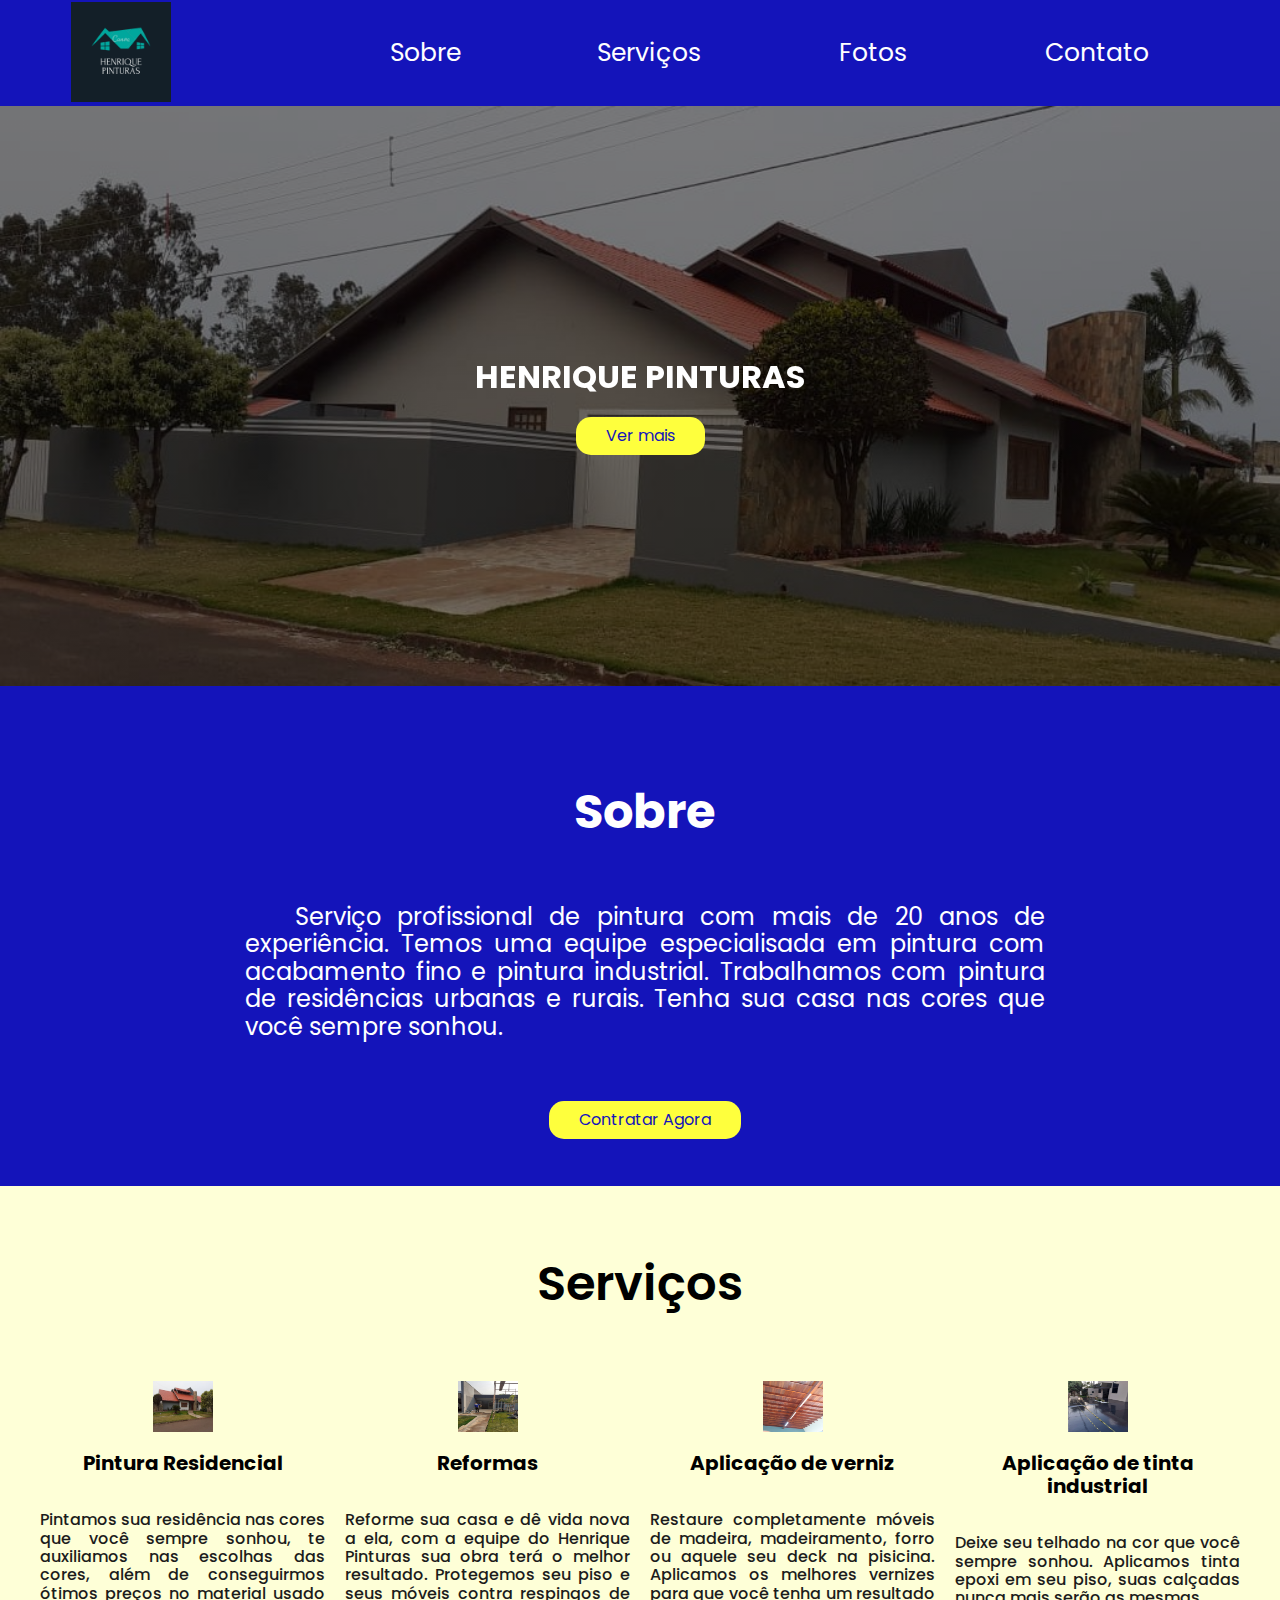
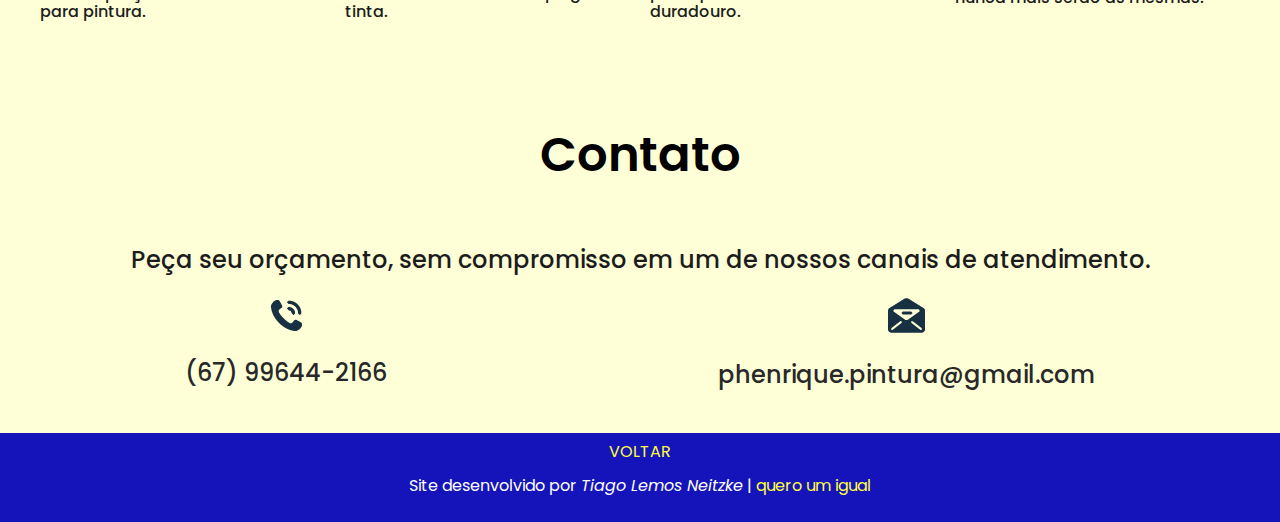
<file: index.html>
<!DOCTYPE html>
<html lang="pt-br">
<head>
    <meta charset="UTF-8">
    <meta name="viewport" content="width=device-width, initial-scale=1.0">
    <meta name="description" content="Serviço profissional de pintura. Pintura com acabamento fino e pintura industrial. Pintura de residências urbanas e rurais. Pintura em Fátima do Sul. Pintor. Serviço de pintor.">
    <link rel="stylesheet" href="https://use.fontawesome.com/releases/v5.15.2/css/all.css" integrity="sha384-vSIIfh2YWi9wW0r9iZe7RJPrKwp6bG+s9QZMoITbCckVJqGCCRhc+ccxNcdpHuYu" crossorigin="anonymous">
    <link rel="stylesheet" href="css/normalize.css">
    <link rel="stylesheet" href="css/style.css">
    <title>Henrique Pituras</title>
</head>
<body>
    <nav>
        <a href="#"><img src="img/Add a heading.png" alt="Logo Henrique Pinturas"></a>
        <ul>
            <li><a href="#sobre">Sobre</a></li>
            <li><a href="#serviços">Serviços</a></li>
            <li><a href="fotos.html">Fotos</a></li>
            <li><a href="#contato">Contato</a></li>
        </ul>
    </nav>

    <header id="topo">
        <h1>HENRIQUE PINTURAS</h1>
        <a href="#serviços" class="botao">Ver mais</a>
    </header>

    <section id="sobre">
        <h2>Sobre</h2>
        <p>Serviço profissional de pintura com mais de 20 anos de experiência. Temos uma equipe especialisada em pintura com acabamento fino e pintura industrial. Trabalhamos com pintura de residências urbanas e rurais. Tenha sua casa nas cores que você sempre sonhou.</p>
        <a href="tel:6796442166" class="botao">Contratar Agora</a>
    </section>

    <section id="serviços">
        <h2>Serviços</h2>
        
        <div>

            <img class="imgserv" src="img/p1.jpg" alt="Casa pintada por Henrique Pinturas.">
            <h3>Pintura Residencial</h3>
            <p>Pintamos sua residência nas cores que você sempre sonhou, te auxiliamos nas escolhas das cores, além de conseguirmos ótimos preços no material usado para pintura. </p>
            
        </div>

        <div>

            <img class="imgserv" src="img/p2.jpg" alt="Filme">
            <h3>Reformas</h3>
            <p>Reforme sua casa e dê vida nova a ela, com a equipe do Henrique Pinturas sua obra terá o melhor resultado. Protegemos seu piso e seus móveis contra respingos de tinta.</p>

        </div>

        <div>

            <img class="imgserv" src="img/p3.jpg" alt="videoplayer">
            <h3>Aplicação de verniz</h3>
            <p>Restaure completamente móveis de madeira, madeiramento, forro ou aquele seu deck na pisicina. Aplicamos os melhores vernizes para que você tenha um resultado duradouro.</p>

        </div>

        <div>

            <img class="imgserv" src="img/p4.jpg" alt="Manipulação">
            <h3>Aplicação de tinta industrial</h3>
            <p>Deixe seu telhado na cor que você sempre sonhou. Aplicamos tinta epoxi em seu piso, suas calçadas nunca mais serão as mesmas.</p>
        </div>
    </section>

    <section id="contato">

        <h2>Contato</h2>
        <p>Peça seu orçamento, sem compromisso em um de nossos canais de atendimento.</p>

        <div>
            <img src="img/tel.png" alt="telefone">
            <p><a href="tel:67996442166">(67) 99644-2166 <i class="fab fa-whatsapp"></i></a></p>
        </div>

        <div>
            <img src="img/mail.png" alt="email">
            <p><a href="mailto:phenrique.pintura@gmail.com">phenrique.pintura@gmail.com</a></p>
        </div>

    </section>

    <footer>

        <a href="#">VOLTAR</a>
        <P>Site desenvolvido por <em>Tiago Lemos Neitzke</em> | <a href="mailto:tl.neitzke@hotmail.com">quero um igual</a></P>

    </footer>
    
</body>
</html>
</file>
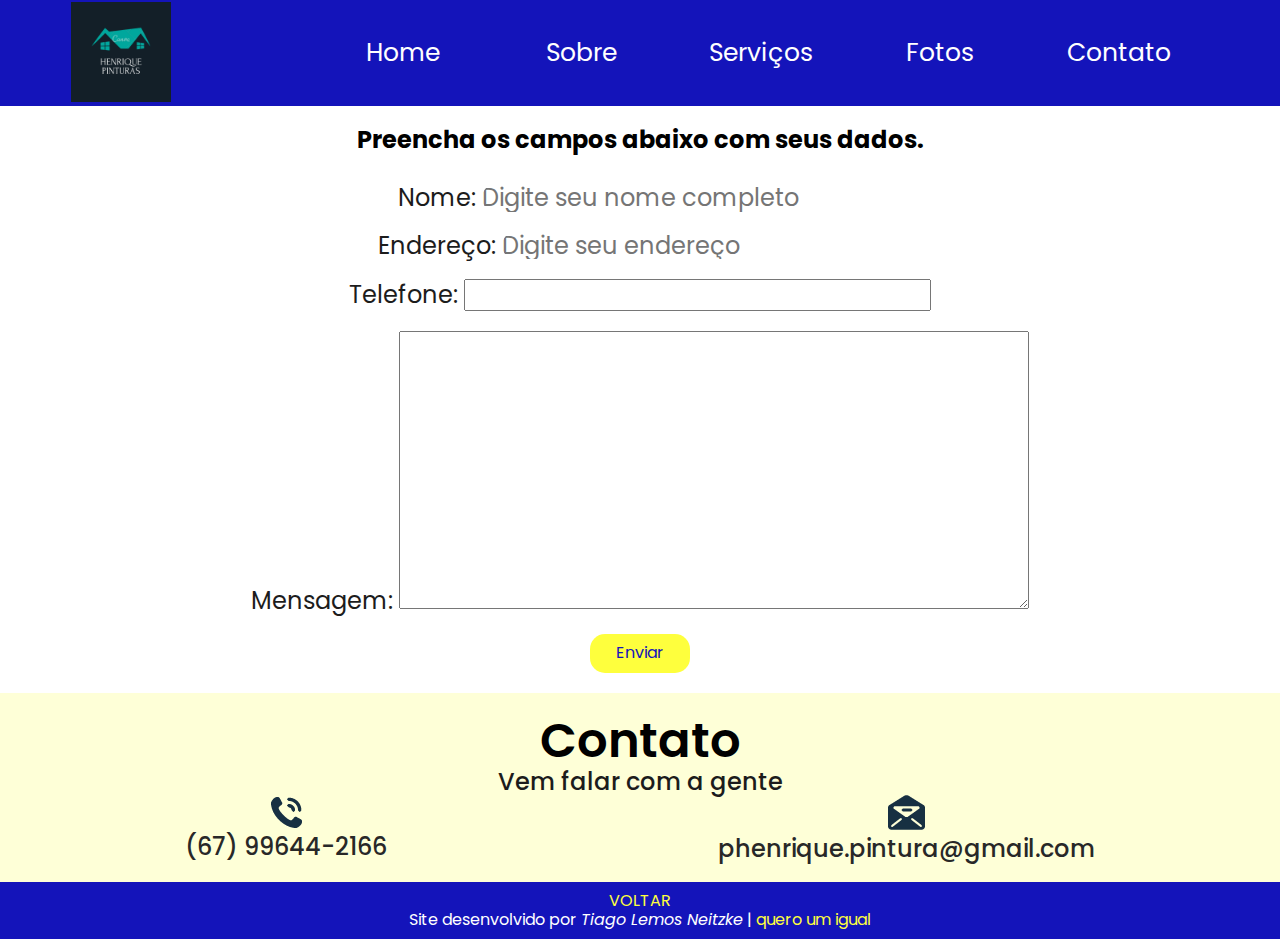
<file: contato.html>
<!DOCTYPE html>
<html lang="pt-br">
<head>
    <meta charset="UTF-8">
    <meta name="viewport" content="width=device-width, initial-scale=1.0">
    <link rel="stylesheet" href="https://use.fontawesome.com/releases/v5.15.2/css/all.css" integrity="sha384-vSIIfh2YWi9wW0r9iZe7RJPrKwp6bG+s9QZMoITbCckVJqGCCRhc+ccxNcdpHuYu" crossorigin="anonymous">
    <link rel="stylesheet" href="css/normalize.css">
    <link rel="stylesheet" href="css/style.css">
    <link rel="stylesheet" href="css/form.css">
    <title>Henrique Pituras</title>
</head>
<body>
    <nav>
        <a href="#"><img src="img/Add a heading.png" alt="Logo Henrique Pinturas"></a>
        <ul>
            <li><a href="index.html">Home</a></li>
            <li><a href="index.html#sobre">Sobre</a></li>
            <li><a href="index.html#serviços">Serviços</a></li>
            <li><a href="fotos.html">Fotos</a></li>
            <li><a href="contato.html">Contato</a></li>
        </ul>
    </nav>
    </nav>
    <form action="#" method="POST">
        <h2>Preencha os campos abaixo com seus dados.</h2>
        <div class="texto">
            <label for="nome">Nome:</label>
            <input type="text" placeholder="Digite seu nome completo">
        </div>

        <div class="texto">
            <label for="endereço">Endereço:</label>
            <input type="text" placeholder="Digite seu endereço">
        </div>

        <div class="fone">
            <label for="telefone">Telefone:</label>
            <input type="tel">
        </div>

        <div class="mensagem">
            <label for="mensagem">Mensagem:</label>
            <textarea name="mensagem" id="mensagem" cols="30" rows="10"></textarea>
        </div>

        <input type="submit" value="Enviar">
    </form>
    <section id="contato">

        <h2>Contato</h2>
        <p>Vem falar com a gente</p>

        <div>
            <img src="img/tel.png" alt="telefone">
            <p><a href="tel:67996442166">(67) 99644-2166 <i class="fab fa-whatsapp"></i></a></p>
        </div>

        <div>
            <img src="img/mail.png" alt="email">
            <p><a href="mailto:phenrique.pintura@gmail.com">phenrique.pintura@gmail.com</a></p>
        </div>

    </section>

    <footer>

        <a href="#topo">VOLTAR</a>
        <P>Site desenvolvido por <em>Tiago Lemos Neitzke</em> | <a href="mailto:tl.neitzke@hotmail.com">quero um igual</a></P>

    </footer>
    
</body>
</html>
</file>
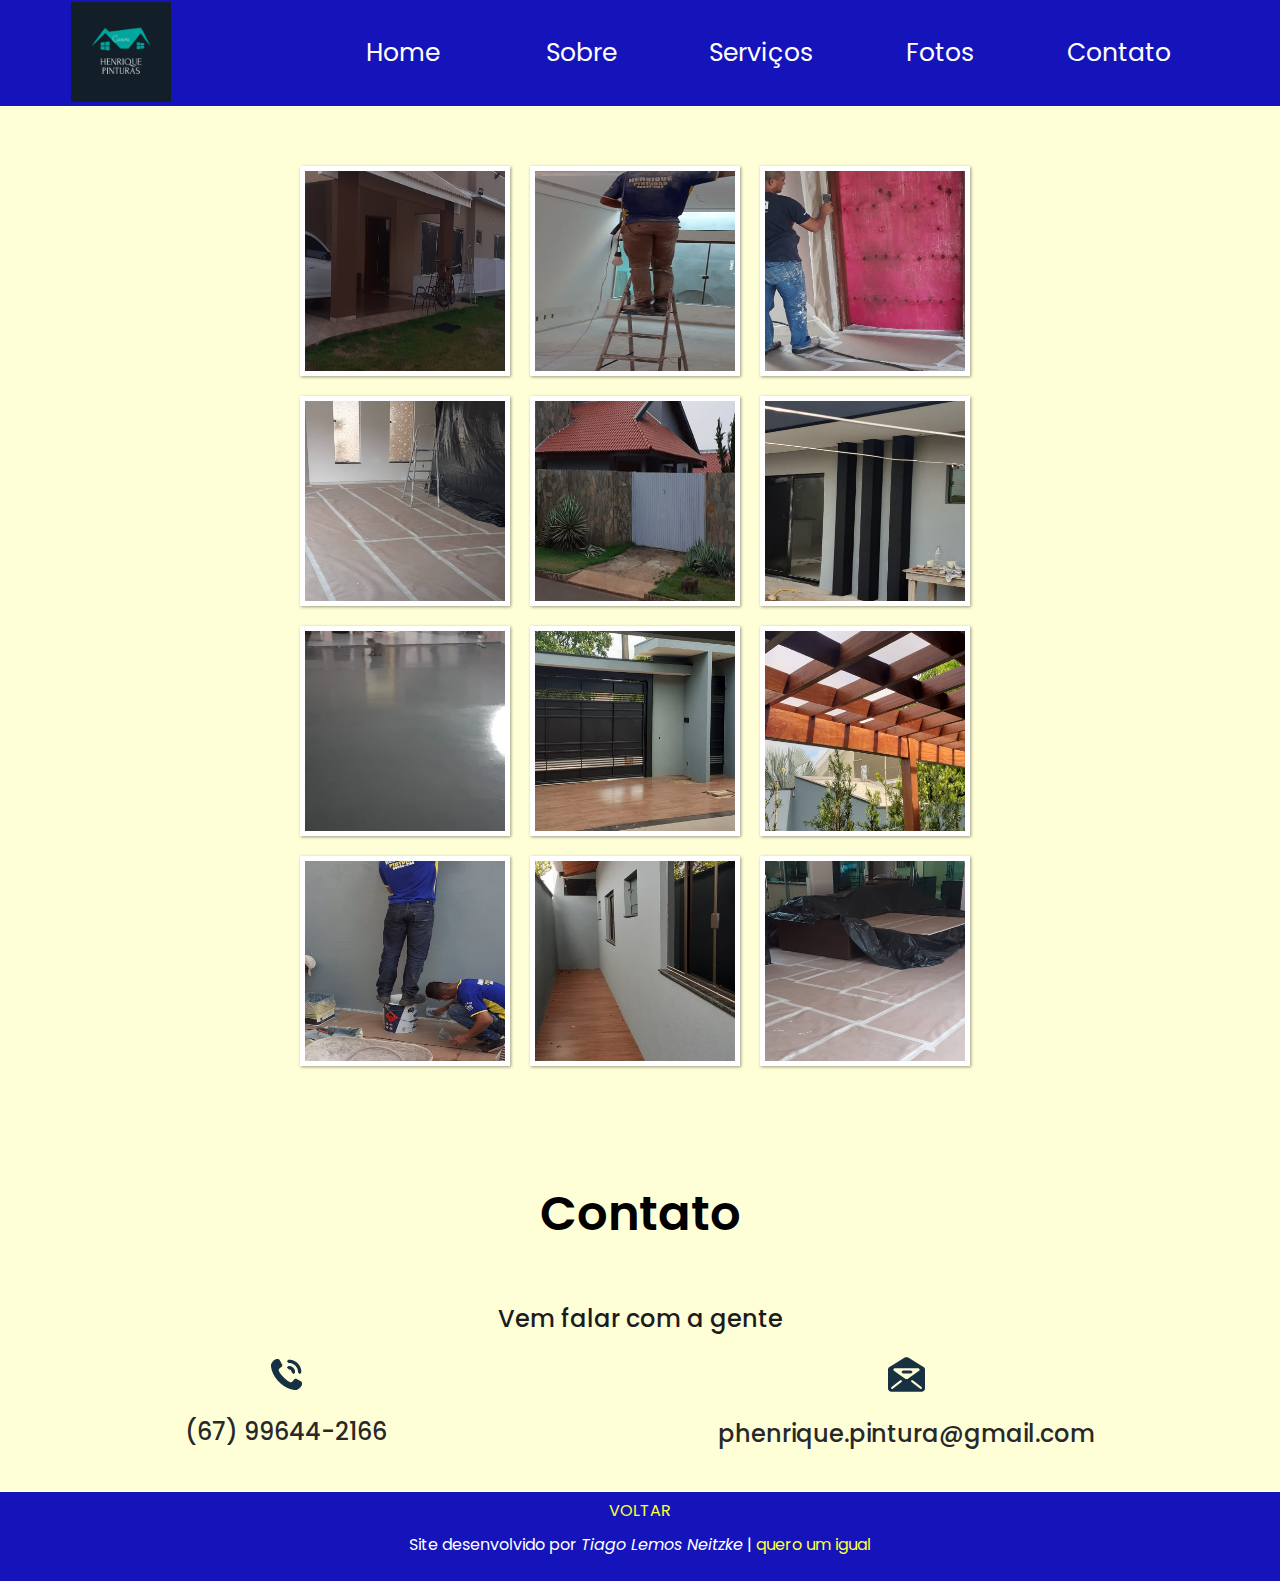
<file: fotos.html>
<!DOCTYPE html>
<html lang="pt-br">
<head>
    <meta charset="UTF-8">
    <meta name="viewport" content="width=device-width, initial-scale=1.0">
    <meta name="description" content="Serviço profissional de pintura. Pintura com acabamento fino e pintura industrial. Pintura de residências urbanas e rurais. Pintura em Fátima do Sul. Pintor. Serviço de pintor.">
    <link rel="stylesheet" href="css/normalize.css">
    <link rel="stylesheet" href="css/style.css">
    <link rel="stylesheet" href="css/cssFoto.css">
    <link rel="stylesheet" href="https://use.fontawesome.com/releases/v5.15.2/css/all.css" integrity="sha384-vSIIfh2YWi9wW0r9iZe7RJPrKwp6bG+s9QZMoITbCckVJqGCCRhc+ccxNcdpHuYu" crossorigin="anonymous">
    <title>Fotos</title>
    
</head>
<body>
    <nav>
        <a href="#"><img src="img/Add a heading.png" alt="Logo Henrique Pinturas"></a>
        <ul>
            <li><a href="index.html">Home</a></li>
            <li><a href="index.html#sobre">Sobre</a></li>
            <li><a href="index.html#serviços">Serviços</a></li>
            <li><a href="fotos.html">Fotos</a></li>
            <li><a href="index.html#contato">Contato</a></li>
        </ul>
    </nav>

    <ul id="album-fotos">
        <li id="foto01">
            <span>Henrique Pinturas (67) 99644-2166</span>
        </li>
        <li id="foto02">
            <span>Henrique Pinturas (67) 99644-2166</span>
        </li>
        <li id="foto03">
            <span>Henrique Pinturas (67) 99644-2166</span>
        </li>
        <li id="foto04">
            <span>Henrique Pinturas (67) 99644-2166</span>
        </li>
        <li id="foto05">
            <span>Henrique Pinturas (67) 99644-2166</span>
        </li>
        <li id="foto06">
            <span>Henrique Pinturas (67) 99644-2166</span>
        </li>
        <li id="foto07">
            <span>Henrique Pinturas (67) 99644-2166</span>
        </li>
        <li id="foto08">
            <span>Henrique Pinturas (67) 99644-2166</span>
        </li>
        <li id="foto09">
            <span>Henrique Pinturas (67) 99644-2166</span>
        </li>
        <li id="foto10">
            <span>Henrique Pinturas (67) 99644-2166</span>
        </li>
        <li id="foto11">
            <span>Henrique Pinturas (67) 99644-2166</span>
        </li>
        <li id="foto12">
            <span>Henrique Pinturas (67) 99644-2166</span>
        </li>
    </ul>


    <section id="contato">

        <h2>Contato</h2>
        <p>Vem falar com a gente</p>

        <div>
            <img src="img/tel.png" alt="telefone">
            <p><a href="tel:67996442166">(67) 99644-2166 <i class="fab fa-whatsapp"></i></a></p>
        </div>

        <div>
            <img src="img/mail.png" alt="email">
            <p><a href="mailto:phenrique.pintura@gmail.com">phenrique.pintura@gmail.com</a></p>
        </div>

    </section>

    <footer>

        <a href="#">VOLTAR</a>
        <P>Site desenvolvido por <em>Tiago Lemos Neitzke</em> | <a href="mailto:tl.neitzke@hotmail.com">quero um igual</a></P>

    </footer>
</body>
</html>
</file>
<file: css/style.css>
@import url('https://fonts.googleapis.com/css2?family=Poppins:wght@400;600&display=swap');

body {
    font-family: 'Poppins', sans-serif;
    color: #1c1c1c;
}

h1, h2, h3 {
    font-family: 'Poppins', sans-serif;
    color: #000000;
}

.botao {
    color: #1414BA;
    text-decoration: none;
    padding: 10px 30px;
    background-color:#FEFF3D;
    font-size: 1em;
    font-weight: 400;
    border-radius: 15px;
}

.botao:hover {
    background-color: #FEFFD7;
    color: #1414BA;
}

/* menu */

nav {
    display: flex;
    flex-direction: column;
    align-items: center;
    background-color:#1414BA;
}

nav a img {
    height: 100px;
    width: 100px;
    padding-top: 2px;
}

nav ul {
    display: flex;
    flex-direction: column;
    align-items: center;
    list-style: none;
    padding: 0;
    width: 100%;
    font-size: 25px;
}

nav ul li {
    text-align: center;
    width: 100%;
}

nav ul li a {
    display: inline-block;
    padding: 10px 0;
    width: 100%;
    text-decoration: none;
    color: #FFFFFF;
}

nav ul li a:hover {
    background-color: #FEFF3D;
    color: #1414BA;
}

/* cabeçalho */

header {
    display: flex;
    flex-direction: column;
    align-items: center;
    background-image: url(../img/bghome.jpg);    
    color: #FFFFFF;
    text-align: center;
    padding: 20px;
}

header{
    background:
           /* top, transparent black, faked with gradient */ 
           linear-gradient(
             rgba(0, 0, 0, 0.5), 
             rgba(0, 0, 0, 0.5)
           ),
           /* bottom, image */
           url(../img/bghome.jpg);
           background-size: cover;
        background-repeat: no-repeat;
        background-position: fixed;
}

header h1 {
    color: #FFFFFF;
    filter: brightness(1);
}

header p {
    margin-bottom: 4em; 
}

/* sobre */

#sobre {
    display: flex;
    flex-direction: column;
    align-items: center;
    text-align: center;
    padding: 30px 10px 20px 20px;
    background-color: #1414BA;
    color: #FFFFFF;
}

#sobre h2 {
    color: #FFFFFF;
    font-size: 3em;
}

#sobre p {
    margin-bottom: 2.5em;
    max-width: 800px;
    font-size: 1.5em;
    font-weight: 400px;
    text-align: justify;
    text-indent: 50px;
}

#sobre .botao {
    background-color:#FEFF3D;
    color: #1414Ba;
}

#sobre .botao:hover {
    background-color: #FEFFD7;
    color: #1414BA;
}

/* serviços */

#serviços {
    display: flex;
    flex-direction: column;
    align-items: center;
    padding: 30px;
    background-color: #FEFFD7;
}

#serviços h2 {
    font-size: 3em;
    font-weight: 600;
}

#serviços div {
    display: flex;
    flex-direction: column;
    align-items: center;
    text-align: center;
    margin-top: 30px;
}

#serviços div .imgserv {
    width: 60px;
    height: 51px;
}

#serviços div .imgserv:hover {
    transform: scale(6);
}

#serviços div h3 {
    font-size: 20px;
}

#serviços div p {
    text-align: justify;
    font-size: 1em;
    font-weight: 500;
}

/* contato */

#contato {
    display: flex;
    flex-direction: column;
    align-items: center;
    padding: 20px;
    text-align: center;
    background-color: #FEFFD7;
}

#contato h2 {
    font-size: 3em;
    font-weight: 600;
}

#contato p {
    font-size: 1.5em;
    font-weight: 500;
}

#contato div i{
    color: green;
}

#contato div p a {
    text-decoration: none;
    color: #282828;
}

#contato div p a:hover{
    color: #1414BA;
    background-color: #FEFF3D;
}

/* rodapé */

footer {
    text-align: center;
    padding: 10px;
    background-color:#1414BA;
    color: #FFFFFF;
}

footer a {
    text-decoration: none;
    color: #FEFF3D;
}

footer a:hover {
    color: #1414BA;
    background-color: #FEFFD7;
}

/* media query */

@media screen and (min-width: 768px) {
    /*nav*/

    nav {
        flex-direction: row;
        justify-content: space-around;
    }

    nav ul {
        flex-direction: row;
        width: 70%;
    }

    /*Cabeçalho*/

    header {
        height: 600px;
        height: 60vh;
        justify-content: center;
    }

    /*Sobre*/

    #sobre {
        height: 250px;
        height: 50vh;
        justify-content: center;
        min-height: 250px;
    }

    /*Serviços*/

    #serviços {
        flex-direction: row;
        flex-wrap: wrap;
        align-items: flex-start;
        max-width: 100%;
        margin: 0 auto;
    }

    #serviços h2 {
        text-align: center;
        width: 100%;
    }

    #serviços div {
        flex-grow: 1;
        flex-basis: 150px;
        padding: 0 10px;
    }
    
    /*Contato*/

    #contato {
        flex-direction: row;
        flex-wrap: wrap;
        justify-content: space-around;
        max-width: 100%;
        margin: 0 auto;
    }

    #contato h2, #contato p {
        width: 100%;
    }
}
</file>
<file: css/form.css>
*{
    margin: 0;
    padding: 0;
    
}

form{
    display: flex;
    flex-direction: column;
    align-items: center;
    text-align: justify;
}

form h2{
    padding: 20px 20px;
}

form div.texto{
    padding: 10px;
    font-size: 1.5em;
}

form div.texto input{
    border-radius: 15px;
    border-style: none;
    width: 400px;
}

form div.fone{
    padding: 10px;
    font-size: 1.5em;
}

form div.mensagem{
    padding: 10px;
    font-size: 1.5em;
}

form input[type='submit']{
    border-radius: 15px;
    padding: 10px;
    width: 100px;
    margin-bottom: 20px;
    margin-top: 10px;
    background: #FEFF3D;
    color: #1414BA;
    border-style: none;
}

form input[type='submit']:hover{
    background: #FEFFD7;
}
</file>
<file: css/cssFoto.css>
@charset "UTF-08";

body {
    background-color: #FEFED7;
}

ul#album-fotos {
    width: 700px;
    margin: 0 auto;
    padding: 50px;
    overflow: hidden;
    list-style: none;
}

ul#album-fotos li {
    float: left;
    width: 200px;
    height: 200px;
    margin: 10px;
    border: 5px solid #ffffff;
    background-color: #ffffff ;
    box-shadow: 1px 1px 3px rgba(0,0,0,0.4);
    transition: all .4s ease-in;
}

ul#album-fotos li span {
    opacity: 0;
    color: #ffffff;
    text-shadow: 1px 1px 1px #000000;
    background-color: rgba(0,0,0,.3);
    font-size: 8pt;
    line-height: 370px;
    padding: 5px;
}

ul#album-fotos li:hover {
    transform: scale(1.5);
}

ul#album-fotos li:hover span {
    opacity: 1;

}
ul#album-fotos li#foto01 {
    background-image: url(../img/foto01.jpg);
    background-position: 50% 50%;
    background-size: 400px 400px;
    background-color: #ffffff;
}

ul#album-fotos li#foto01:hover {
    background-position: 0px 0px;
    background-size: 200px 200px;
}

ul#album-fotos li#foto02 {
    background-image: url(../img/foto02.jpg);
    background-position: 50% 50%;
    background-size: 400px 400px;
    background-color: #ffffff;
}

ul#album-fotos li#foto02:hover {
    background-position: 0px 0px;
    background-size: 200px 200px;
}


ul#album-fotos li#foto03 {
    background-image: url(../img/foto03.jpg);
    background-position: 50% 50%;
    background-size: 400px 400px;
    background-color: #ffffff;
}

ul#album-fotos li#foto03:hover {
    background-position: 0px 0px;
    background-size: 200px 200px;
}

ul#album-fotos li#foto04 {
    background-image: url(../img/foto04.jpg);
    background-position: 50% 50%;
    background-size: 400px 400px;
    background-color: #ffffff;
}

ul#album-fotos li#foto04:hover {
    background-position: 0px 0px;
    background-size: 200px 200px;
}

ul#album-fotos li#foto05 {
    background-image: url(../img/foto05.jpg);
    background-position: 50% 50%;
    background-size: 400px 400px;
    background-color: #ffffff;
}

ul#album-fotos li#foto05:hover {
    background-position: 0px 0px;
    background-size: 200px 200px;
}

ul#album-fotos li#foto06 {
    background-image: url(../img/foto06.jpg);
    background-position: 50% 50%;
    background-size: 400px 400px;
    background-color: #ffffff;
}

ul#album-fotos li#foto06:hover {
    background-position: 0px 0px;
    background-size: 200px 200px;
}

ul#album-fotos li#foto07 {
    background-image: url(../img/foto07.jpg);
    background-position: 50% 50%;
    background-size: 400px 400px;
    background-color: #ffffff;
}

ul#album-fotos li#foto07:hover {
    background-position: 0px 0px;
    background-size: 200px 200px;
}

ul#album-fotos li#foto08 {
    background-image: url(../img/foto08.jpg);
    background-position: 50% 50%;
    background-size: 400px 400px;
    background-color: #ffffff;
}

ul#album-fotos li#foto08:hover {
    background-position: 0px 0px;
    background-size: 200px 200px;
}

ul#album-fotos li#foto09 {
    background-image: url(../img/foto09.jpg);
    background-position: 50% 50%;
    background-size: 400px 400px;
    background-color: #ffffff;
}

ul#album-fotos li#foto09:hover {
    background-position: 0px 0px;
    background-size: 200px 200px;
}

ul#album-fotos li#foto10 {
    background-image: url(../img/foto10.jpg);
    background-position: 50% 50%;
    background-size: 400px 400px;
    background-color: #ffffff;
}

ul#album-fotos li#foto10:hover {
    background-position: 0px 0px;
    background-size: 200px 200px;
}

ul#album-fotos li#foto10 {
    background-image: url(../img/foto10.jpg);
    background-position: 50% 50%;
    background-size: 400px 400px;
    background-color: #ffffff;
}

ul#album-fotos li#foto10:hover {
    background-position: 0px 0px;
    background-size: 200px 200px;
}

ul#album-fotos li#foto10 {
    background-image: url(../img/foto10.jpg);
    background-position: 50% 50%;
    background-size: 400px 400px;
    background-color: #ffffff;
}

ul#album-fotos li#foto10:hover {
    background-position: 0px 0px;
    background-size: 200px 200px;
}

ul#album-fotos li#foto11 {
    background-image: url(../img/foto11.jpg);
    background-position: 50% 50%;
    background-size: 400px 400px;
    background-color: #ffffff;
}

ul#album-fotos li#foto11:hover {
    background-position: 0px 0px;
    background-size: 200px 200px;
}

ul#album-fotos li#foto12 {
    background-image: url(../img/foto12.jpg);
    background-position: 50% 50%;
    background-size: 400px 400px;
    background-color: #ffffff;
}

ul#album-fotos li#foto12:hover {
    background-position: 0px 0px;
    background-size: 200px 200px;
}
</file>
